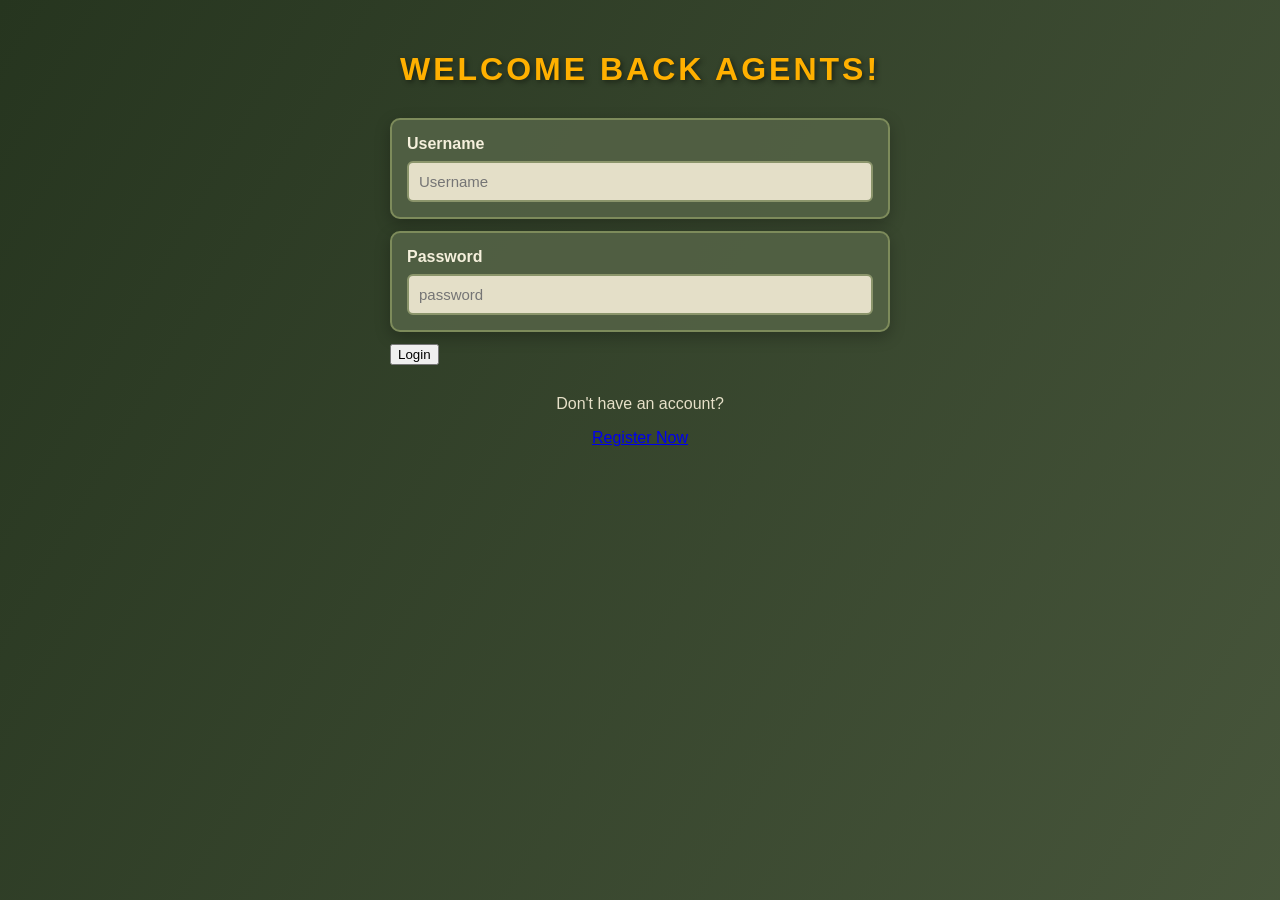
<file: index.html>
<!DOCTYPE html>
<html>
<head>
    <title>Home Page</title>
    <link rel="stylesheet" href="style.css">
</head>
<body>
    <h1>Welcome Back Agents!</h1>
                              
  <form>

  <div class="form">
    <label for="username">Username</label>
     <input type="text" id="username" name="username"
        placeholder="Username" required>
    
  </div>

  <div class="form">
    <label for="password">Password</label>
    <input type="password" id="password" name="password"
      placeholder="password" required>
  </div>

  <div class="button">
    <button type="submit">Login</button>  
    
  </div>   
</form>

 <div>
   
   <p>Don't have an account?</p>
   <center>
   <a href="register.html">Register Now</a>
   </center>
   
 </div>
  
  
</body>
</html>
</file>
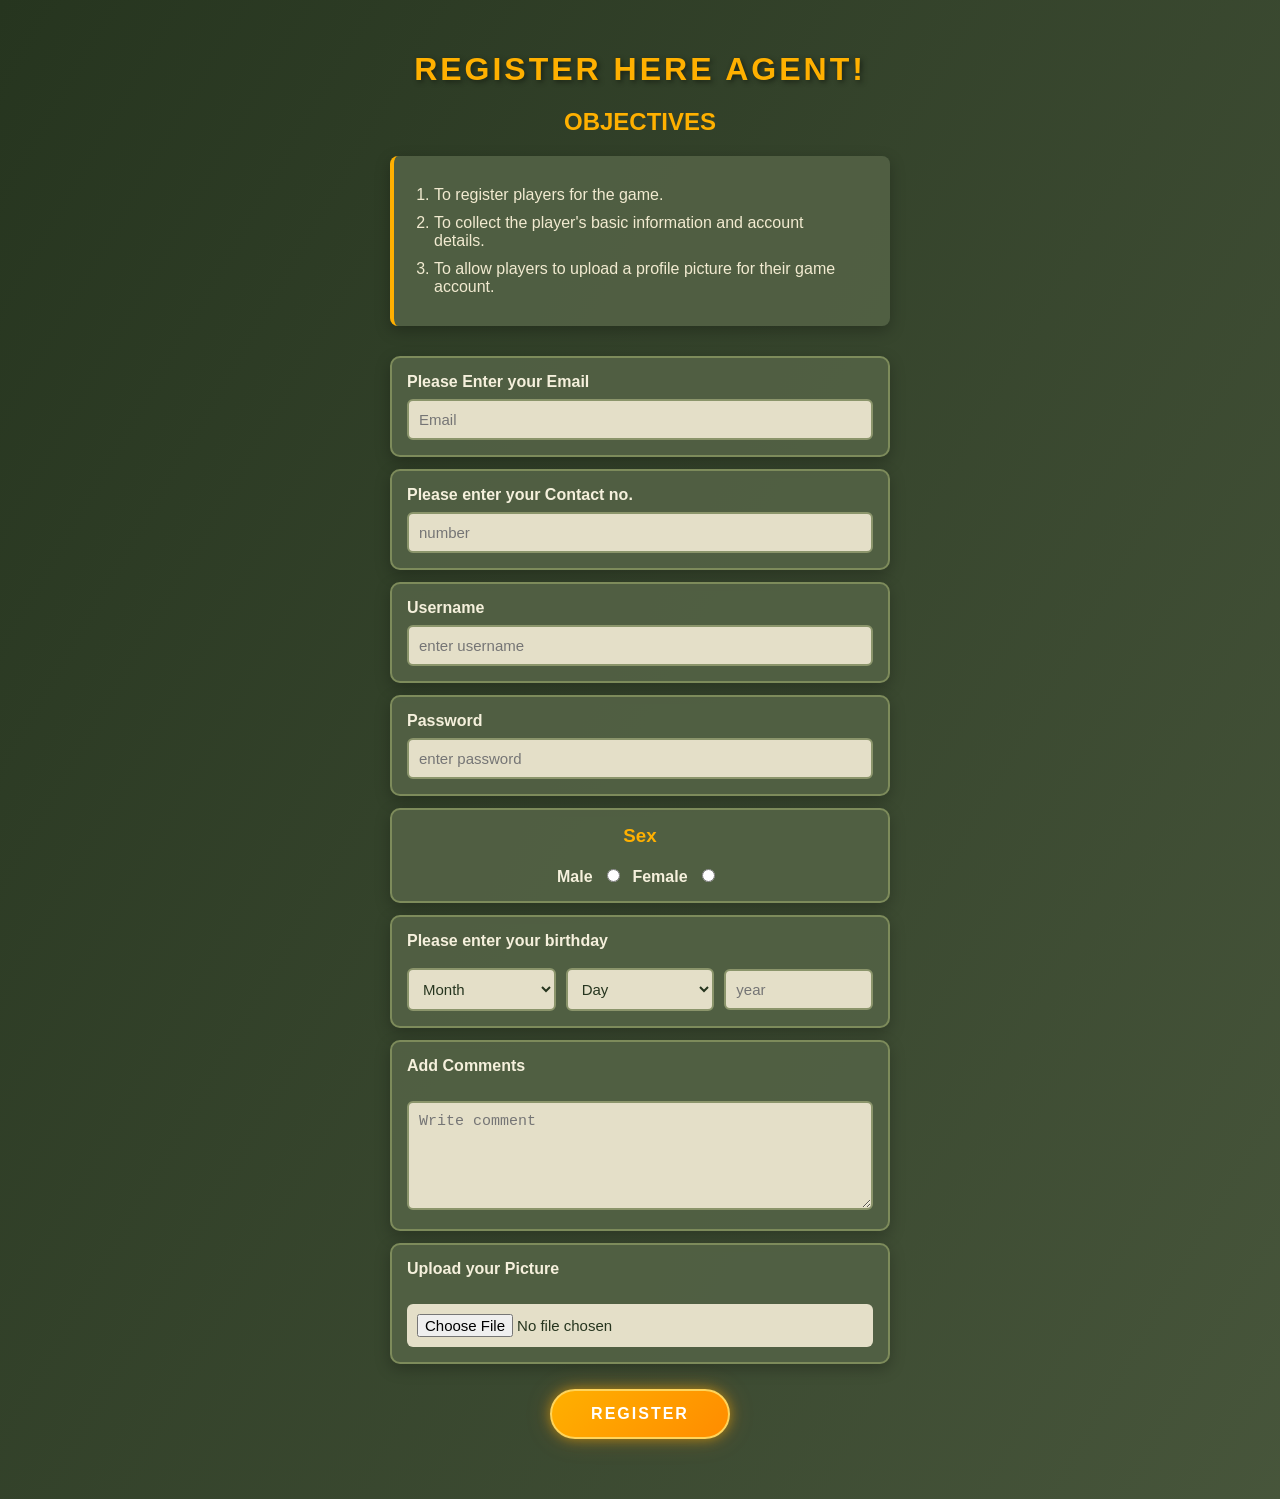
<file: register.html>
<!DOCTYPE html>
<html>
<head>
    <title>Register</title>
    <link rel="stylesheet" href="style.css">
</head>
<body>
    <h1>Register here agent!</h1>

  <h2>Objectives</h2>
  
 <ol>
      <li>To register players for the game.</li>
      <li>To collect the player's basic information and           account    details.</li>
      <li>To allow players to upload a profile picture for          their game account.</li>
</ol>
  
  
   <form action="#" method="post" enctype="multipart/form-        data">
  
  <div class="form">
    
    <label for="email">Please Enter your Email</label>
    <input type="text" id="email" name="email"
      placeholder="Email" required>
      
  </div>

    <div class="form">
      
      <label for="contact">Please enter your Contact no.            </label>
      <input type="number" id="contact" name="contact"
        placeholder="number" required>
      
    </div>

    <div class="form">
      
      <label for="username">Username</label>
      <input type="text" id="username" name="username"
        placeholder="enter username" required>
    </div>


    <div class="form">
      
      <label for="password">Password</label>
      <input type="password" id="password" name="password"
        placeholder="enter password" required>
      
    </div>
    
    <div class="radio">

      <h3>Sex</h3>
      <label for="male">Male</label>
      <input type="radio" id="male" name="gender"                  value="male" required>
         
      <label for="female">Female</label>
      <input type="radio" id="female" name="gender"                  value="female" required>
      
    </div>

    <div class="select">
      <label for="birthday">Please enter your                      birthday</label>
      <select id="month" name="month">
        <option value="">Month</option>
        <option value="january">January</option>
        <option value="february">February</option>
        <option value="march">March</option>
        <option value="April">April</option>
        <option value="May">May</option>
        <option value="june">June</option>
        <option value="july">July</option>
        <option value="august">August</option>
        <option value="september">September</option>
        <option value="october">October</option> 
        <option value="november">November</option>
        <option value="december">December</option>
      </select>

      <select id="day" name="day">
        <option value="">Day</option>
        <option value="1">1</option>
        <option value="2">2</option>
        <option value="3">3</option>
        <option value="4">4</option>
        <option value="5">5</option>
        <option value="6">6</option>
        <option value="7">7</option>
        <option value="8">8</option>
        <option value="9">9</option>
        <option value="10">10</option>
        <option value="11">11</option>
        <option value="12">12</option>
        <option value="13">13</option>
        <option value="14">14</option>
        <option value="15">15</option>
        <option value="16">16</option>
        <option value="17">17</option>
        <option value="18">18</option>
        <option value="19">19</option>
        <option value="20">20</option>
        <option value="21">21</option>
        <option value="22">22</option>
        <option value="23">23</option>
        <option value="24">24</option>
        <option value="25">25</option>
        <option value="26">26</option>
        <option value="27">27</option>
        <option value="28">28</option>
        <option value="29">29</option>
        <option value="30">30</option>
        <option value="31">31</option>
        
      </select>

      <input type="number" id="year" name="year"
        placeholder="year">
             
    </div>

    
    <div class="form">
      
      <label for="comment">Add Comments</label>
      <br>
      
      <textarea id="comment" name="comment"
        placeholder="Write comment" rows="5"></textarea>
    </div>

    <div class="form">
      
      <label for="file">Upload your Picture</label>
      <br>
      <input type="file" id="file" name="file">
      
    </div>

    <input type="submit" value="Register">
      
    </form>
    
</body>
</html>
</file>
<file: style.css>
* {
  box-sizing: border-box;
}

body {
  margin: 0;
  padding: 30px 15px;
  min-height: 100vh;
  color: #f1ead0;
  font-family: Arial, sans-serif;
  background: linear-gradient(
    120deg,
    #26351f,
    #526044,
    #34452a,
    #1d2919
  );
  background-size: 400% 400%;
  animation: gameBackground 8s ease infinite;
}

@keyframes gameBackground {
  0% {
    background-position: 0% 50%;
  }

  50% {
    background-position: 100% 50%;
  }

  100% {
    background-position: 0% 50%;
  }
}

h1 {
  text-align: center;
  color: #ffb000;
  text-transform: uppercase;
  letter-spacing: 3px;
  text-shadow: 2px 2px 5px #1b2416;
  margin-bottom: 10px;
}

h2 {
  color: #ffb000;
  text-transform: uppercase;
  text-align: center;
}

h3 {
  color: #ffb000;
}

p {
  text-align: center;
  color: #e6e0c8;
}

form {
  width: 500px;
  max-width: 95%;
  margin: 30px auto;
}

.form,
.radio,
.select {
  background: rgba(82, 96, 68, 0.95);
  border: 2px solid #7d8b5b;
  padding: 15px;
  margin: 12px 0;
  border-radius: 10px;
  box-shadow: 0 5px 15px rgba(0, 0, 0, 0.25);
  transition: 0.3s ease;
}

.form:hover,
.radio:hover,
.select:hover {
  border-color: #ffb000;
  transform: translateY(-2px);
}

label {
  display: block;
  margin-bottom: 8px;
  color: #f5f0dc;
  font-weight: bold;
}

input,
select,
textarea {
  background: #e4dfc8;
  color: #26351f;
  border: 2px solid #8b956b;
  padding: 10px;
  border-radius: 6px;
  font-size: 15px;
  transition: 0.3s ease;
}

input[type="text"],
input[type="number"],
input[type="password"],
textarea {
  width: 100%;
}

input:focus,
select:focus,
textarea:focus {
  border-color: #ffb000;
  outline: none;
  box-shadow: 0 0 8px rgba(255, 176, 0, 0.4);
}

.radio {
  text-align: center;
}

.radio h3 {
  text-align: center;
  margin-top: 0;
}

.radio label {
  display: inline;
  margin-right: 5px;
}

input[type="radio"] {
  accent-color: #ff8c00;
  margin-right: 8px;
}

input[type="file"] {
  width: 100%;
  border: none;
  background: #e4dfc8;
}

.select {
  display: flex;
  flex-wrap: wrap;
  gap: 10px;
  align-items: center;
}

.select label {
  width: 100%;
}

.select select,
.select input[type="number"] {
  flex: 1;
  min-width: 0;
  width: auto;
}

ol {
  width: 500px;
  max-width: 95%;
  margin: 20px auto;
  background: rgba(82, 96, 68, 0.95);
  padding: 20px 40px;
  border-left: 4px solid #ffb000;
  border-radius: 8px;
  box-shadow: 0 5px 15px rgba(0, 0, 0, 0.25);
}

ol li {
  margin: 10px 0;
}

input[type="submit"] {
  display: block;
  width: 180px;
  margin: 25px auto 15px;
  padding: 14px 20px;
  background: linear-gradient(135deg, #ffb000, #ff8c00);
  color: white;
  border: 2px solid #ffd45a;
  border-radius: 30px;
  font-size: 16px;
  font-weight: bold;
  letter-spacing: 2px;
  text-transform: uppercase;
  cursor: pointer;
  box-shadow:
    0 0 12px rgba(255, 176, 0, 0.5),
    0 0 25px rgba(255, 140, 0, 0.25);
  transition: all 0.3s ease;
}

input[type="submit"]:hover {
  background: linear-gradient(135deg, #ffd45a, #ff6600);
  box-shadow:
    0 0 15px #ffb000,
    0 0 30px rgba(255, 140, 0, 0.6);
  transform: translateY(-3px) scale(1.04);
}

input[type="submit"]:active {
  transform: scale(0.96);
  box-shadow: 0 0 10px #ff8c00;
}

.account {
  width: 100%;
  text-align: center;
  margin: 20px auto;
  color: #e6e0c8;
  font-size: 16px;
}

.account a {
  display: block;
  margin-top: 10px;
  color: #ffb000;
  font-weight: bold;
  text-decoration: none;
  transition: 0.3s ease;
}

.account a:hover {
  color: #ff8c00;
  text-shadow: 0 0 8px #ffb000;
}

@media (max-width: 600px) {
  body {
    padding: 20px 10px;
  }

  form {
    width: 100%;
  }

  .select {
    gap: 7px;
  }

  .select select,
  .select input[type="number"] {
    min-width: 0;
  }

  input[type="submit"] {
    width: 180px;
  }
}
</file>
